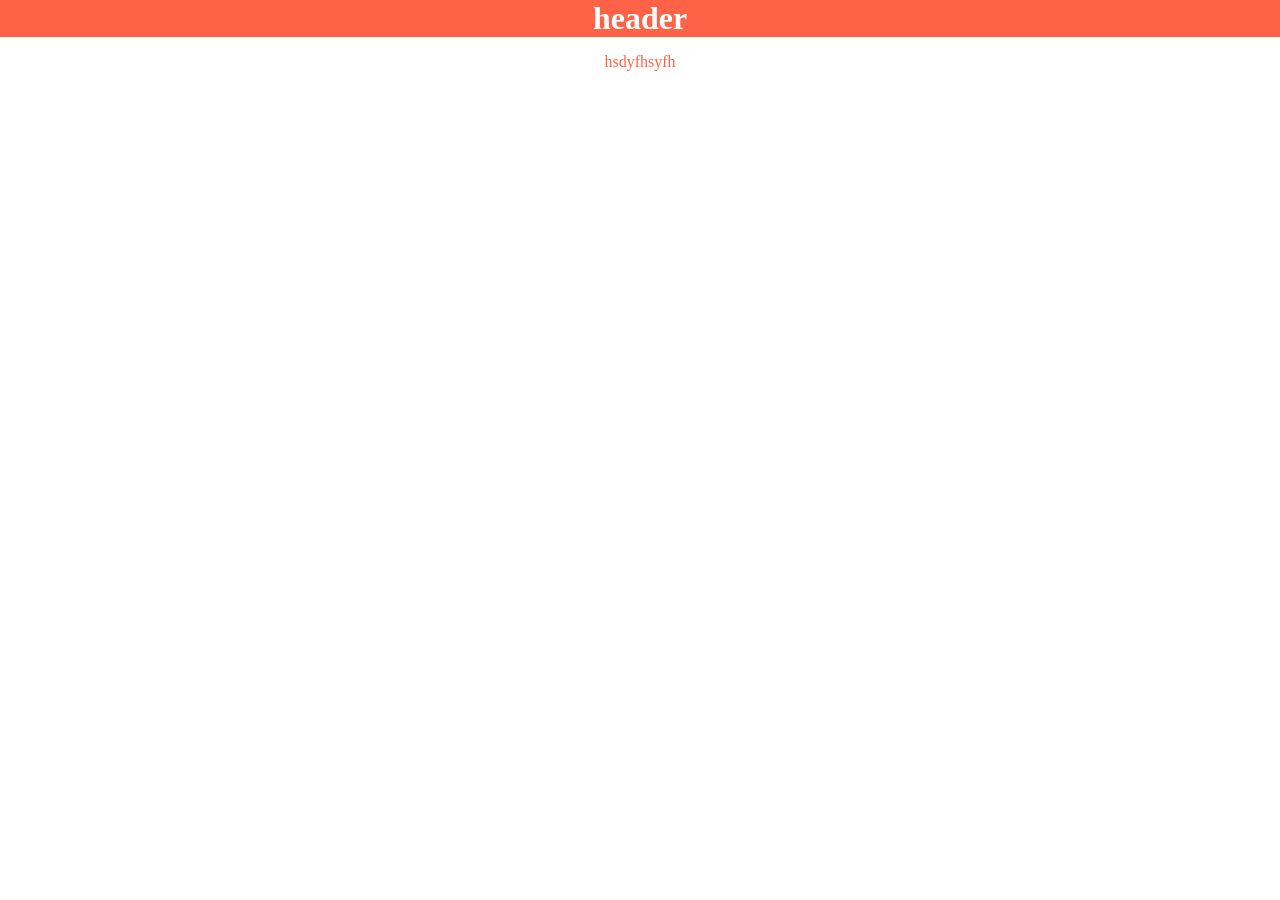
<file: MultipleFiles/MultipleFiles/example.html>
<!doctype html> 
 <html class="no-js" lang="en"> 
 <head> 
 <meta charset="utf-8"> 
 <title>Tester HTML Doc</title> 
 <meta name="viewport" content="width=device-width, initial-scale=1"> 
 <link rel="manifest" href="site.webmanifest"> 
 <link rel="stylesheet" href="style.css"> 
 <meta name="theme-color" content="#fafafa"> 
 </head> 
 <body> 
 <h1>header</h1> 
 <p>hsdyfhsyfh</p> 
 </body> 
 </html>
</file>
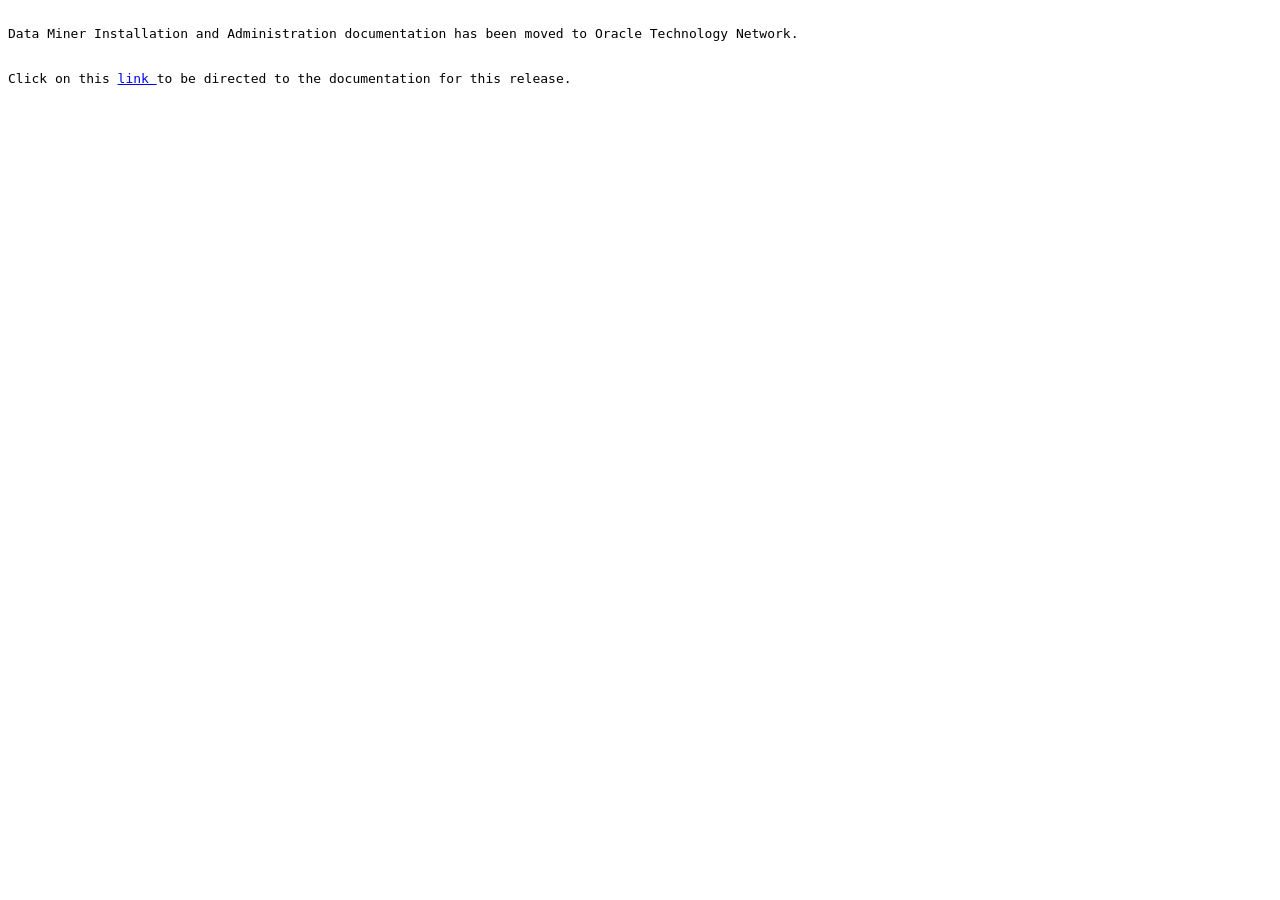
<file: 2025/SQL/SQLDeveloper.app/Contents/Resources/sqldeveloper/dataminer/scripts/install_scripts_readme.html>
<!DOCTYPE html PUBLIC "-//W3C//DTD HTML 4.01 Transitional//EN">
<html>
  <head>
    <meta http-equiv="content-type" content="text/html;
      charset=windows-1252">
    <title>Oracle Data Miner Installation</title>
  </head>
  <body>
    <br>
    <code>Data Miner Installation and Administration documentation has
      been moved to Oracle Technology Network.<br>
      <br>
      <br>
      Click on this <a
        href="http://www.oracle.com/pls/topic/lookup?ctx=E55747-01&amp;id=DMRIG">link
      </a>to be directed to the documentation for this release.</code><code></code>
    <ul>
    </ul>
  </body>
</html>
</file>
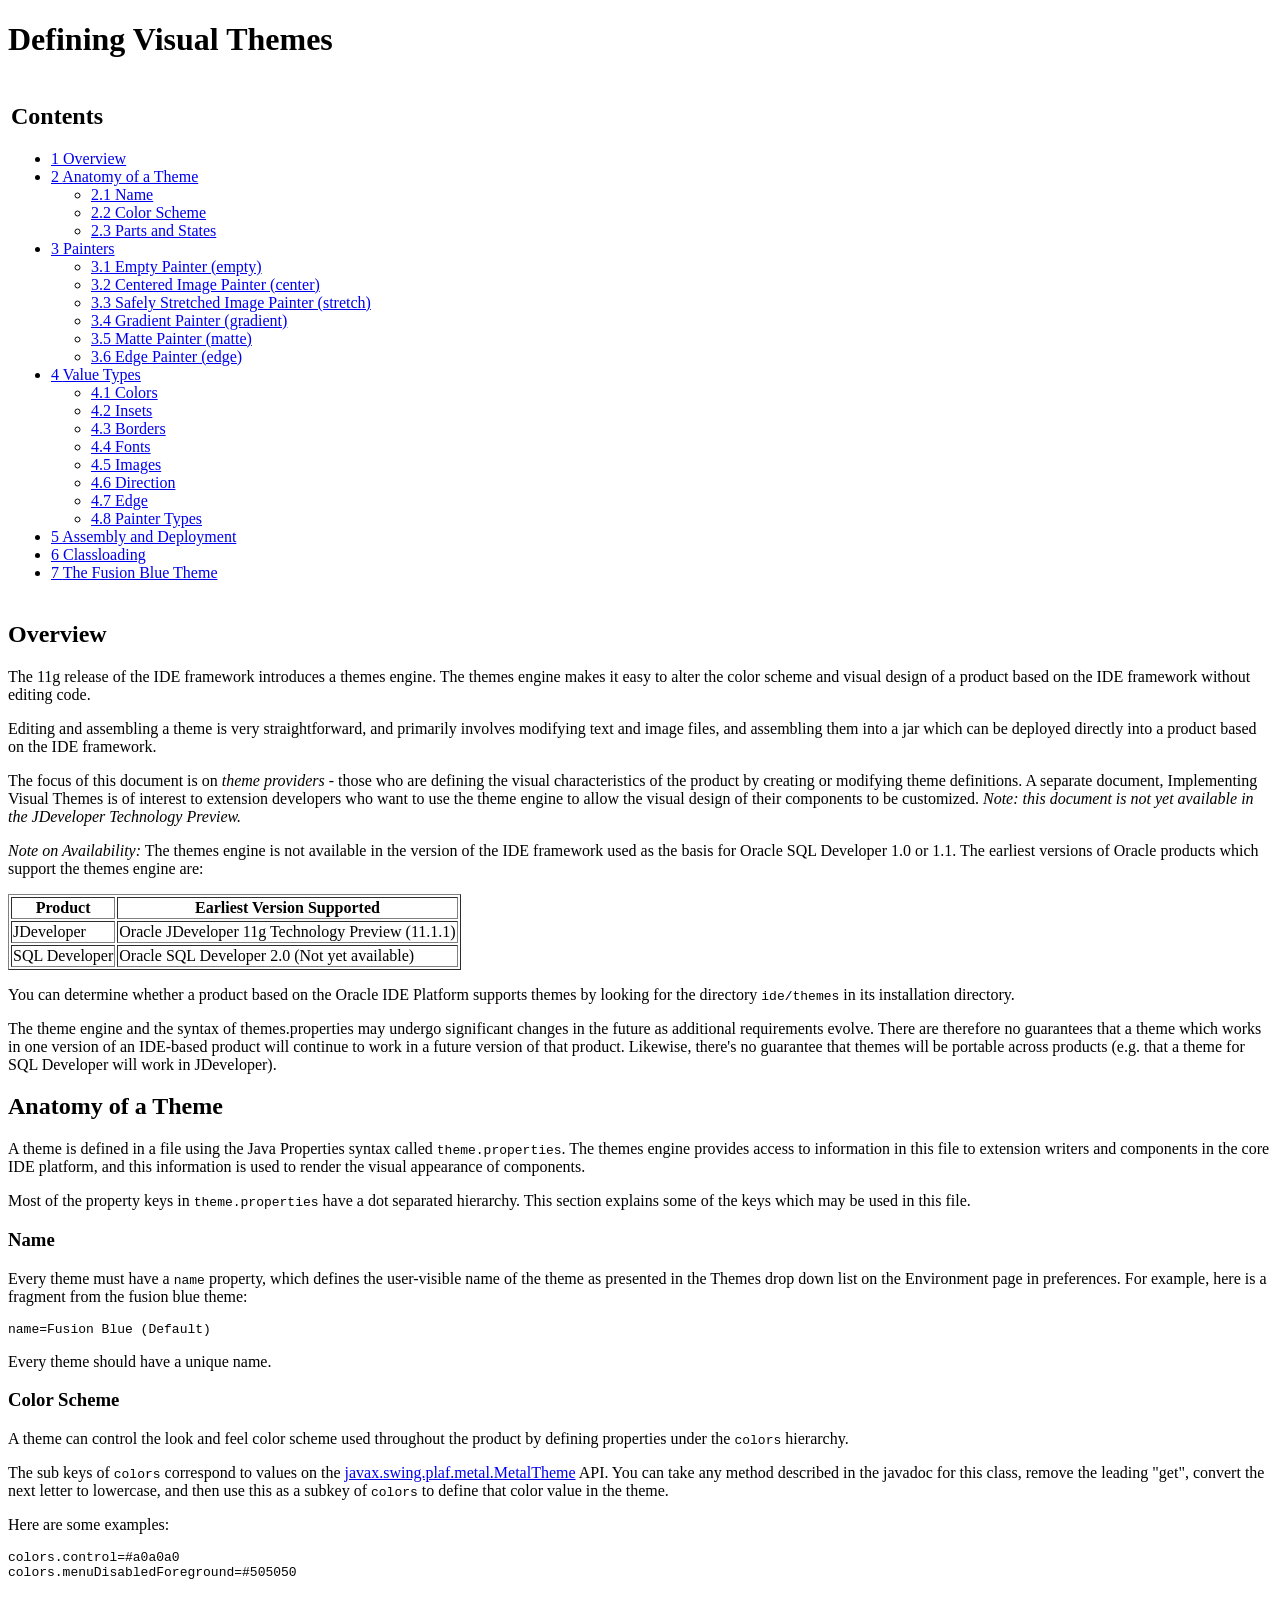
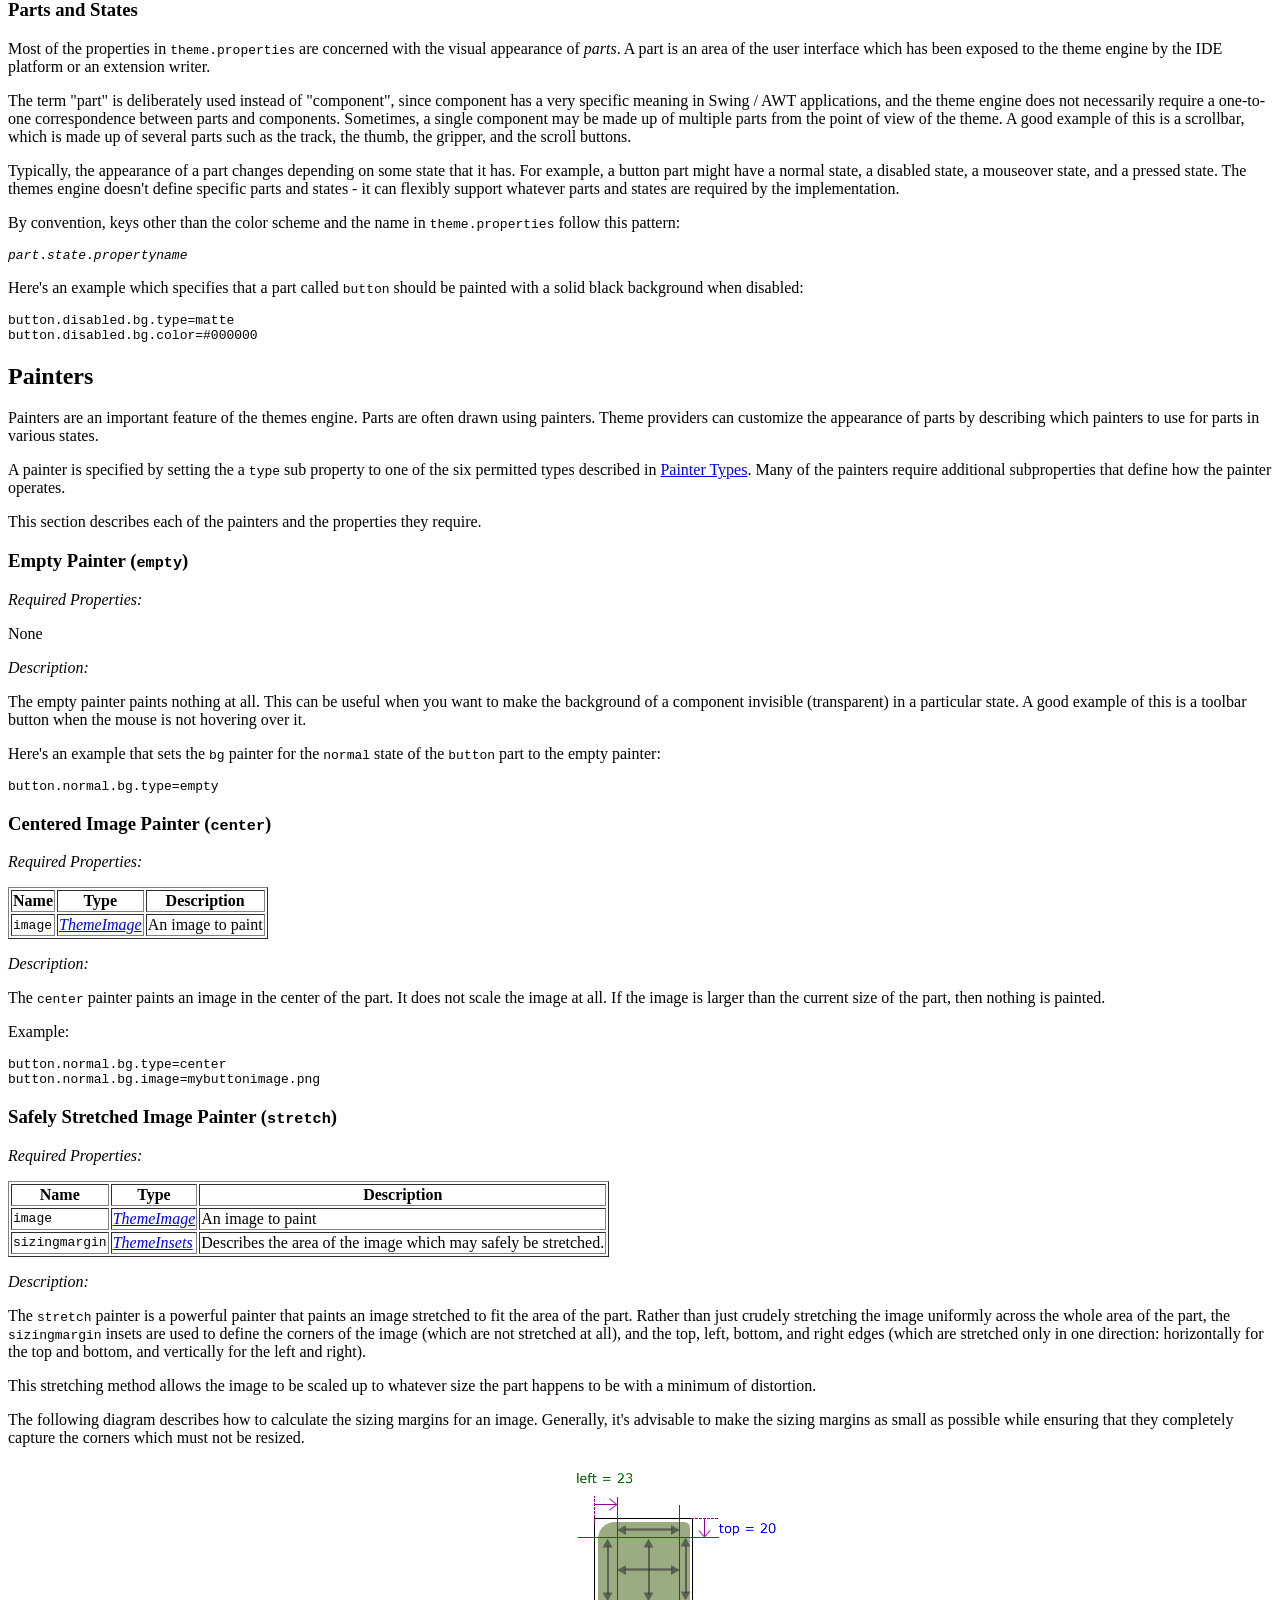
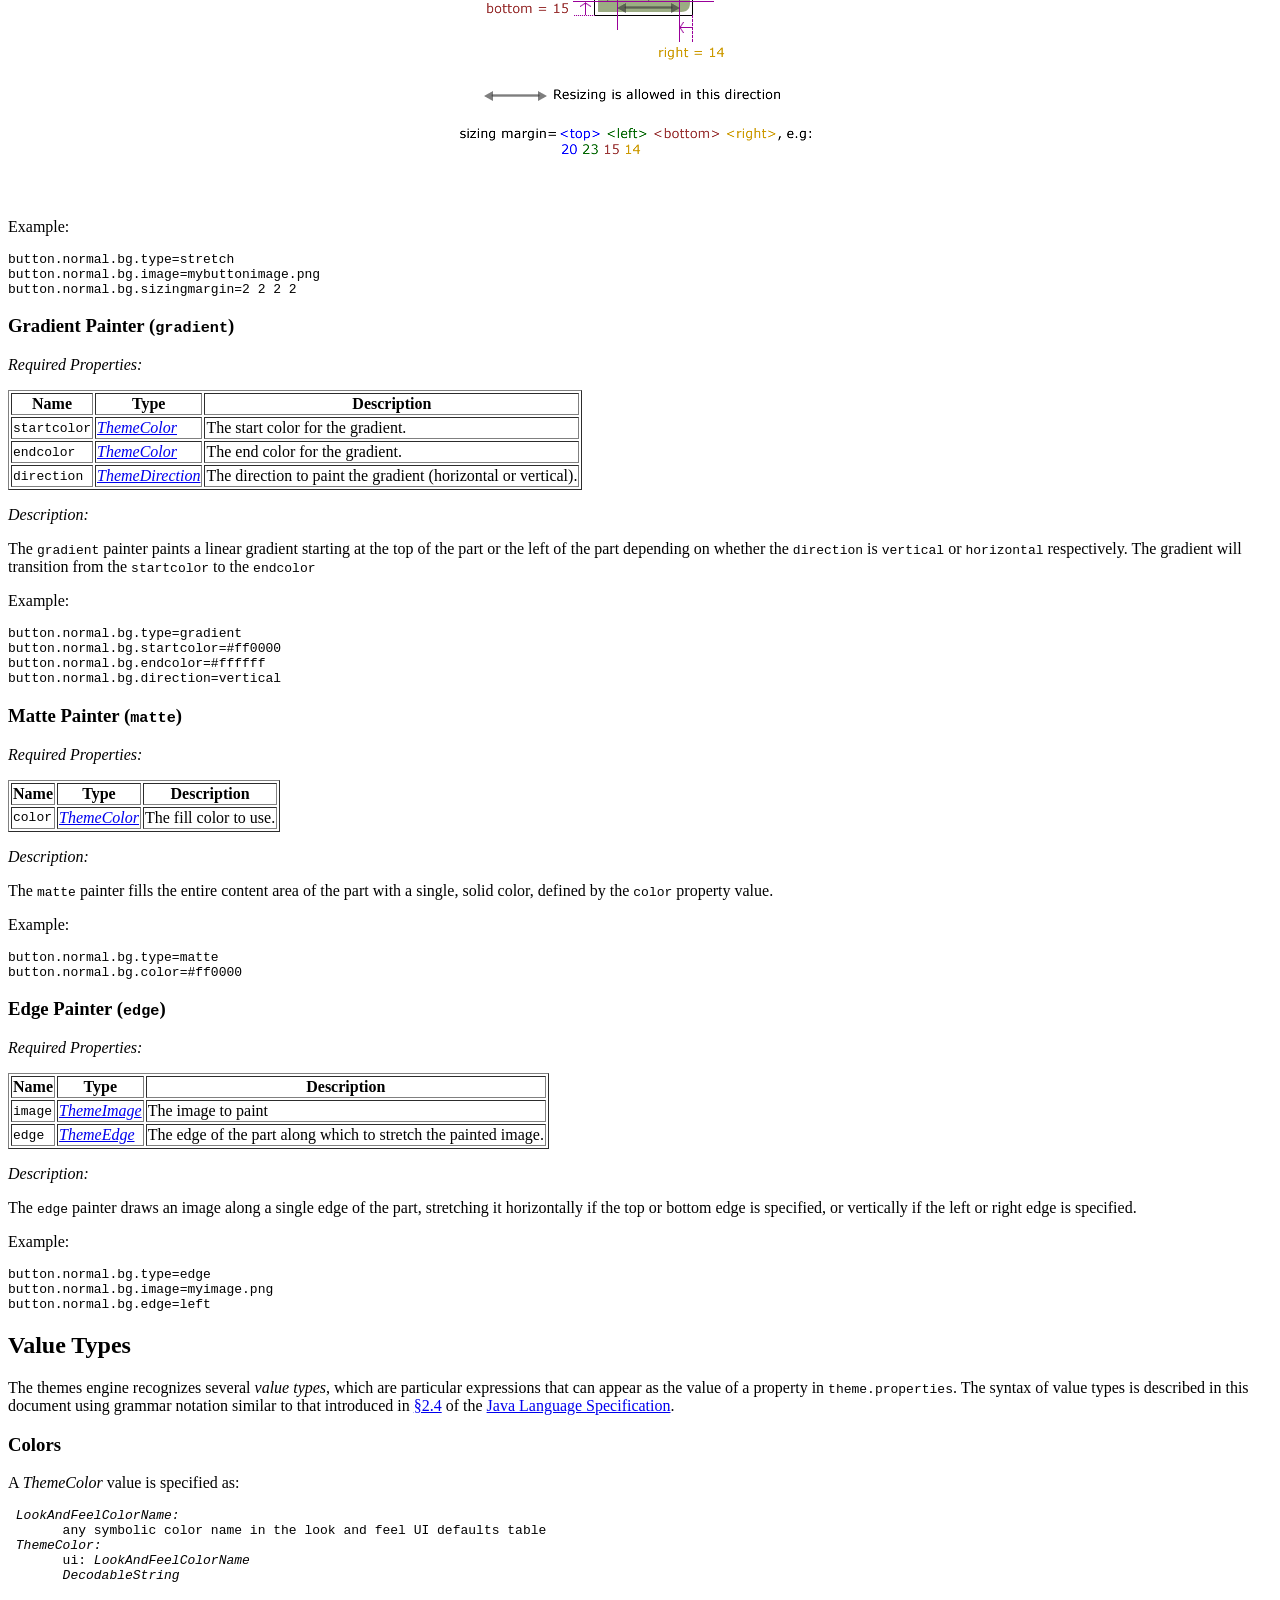
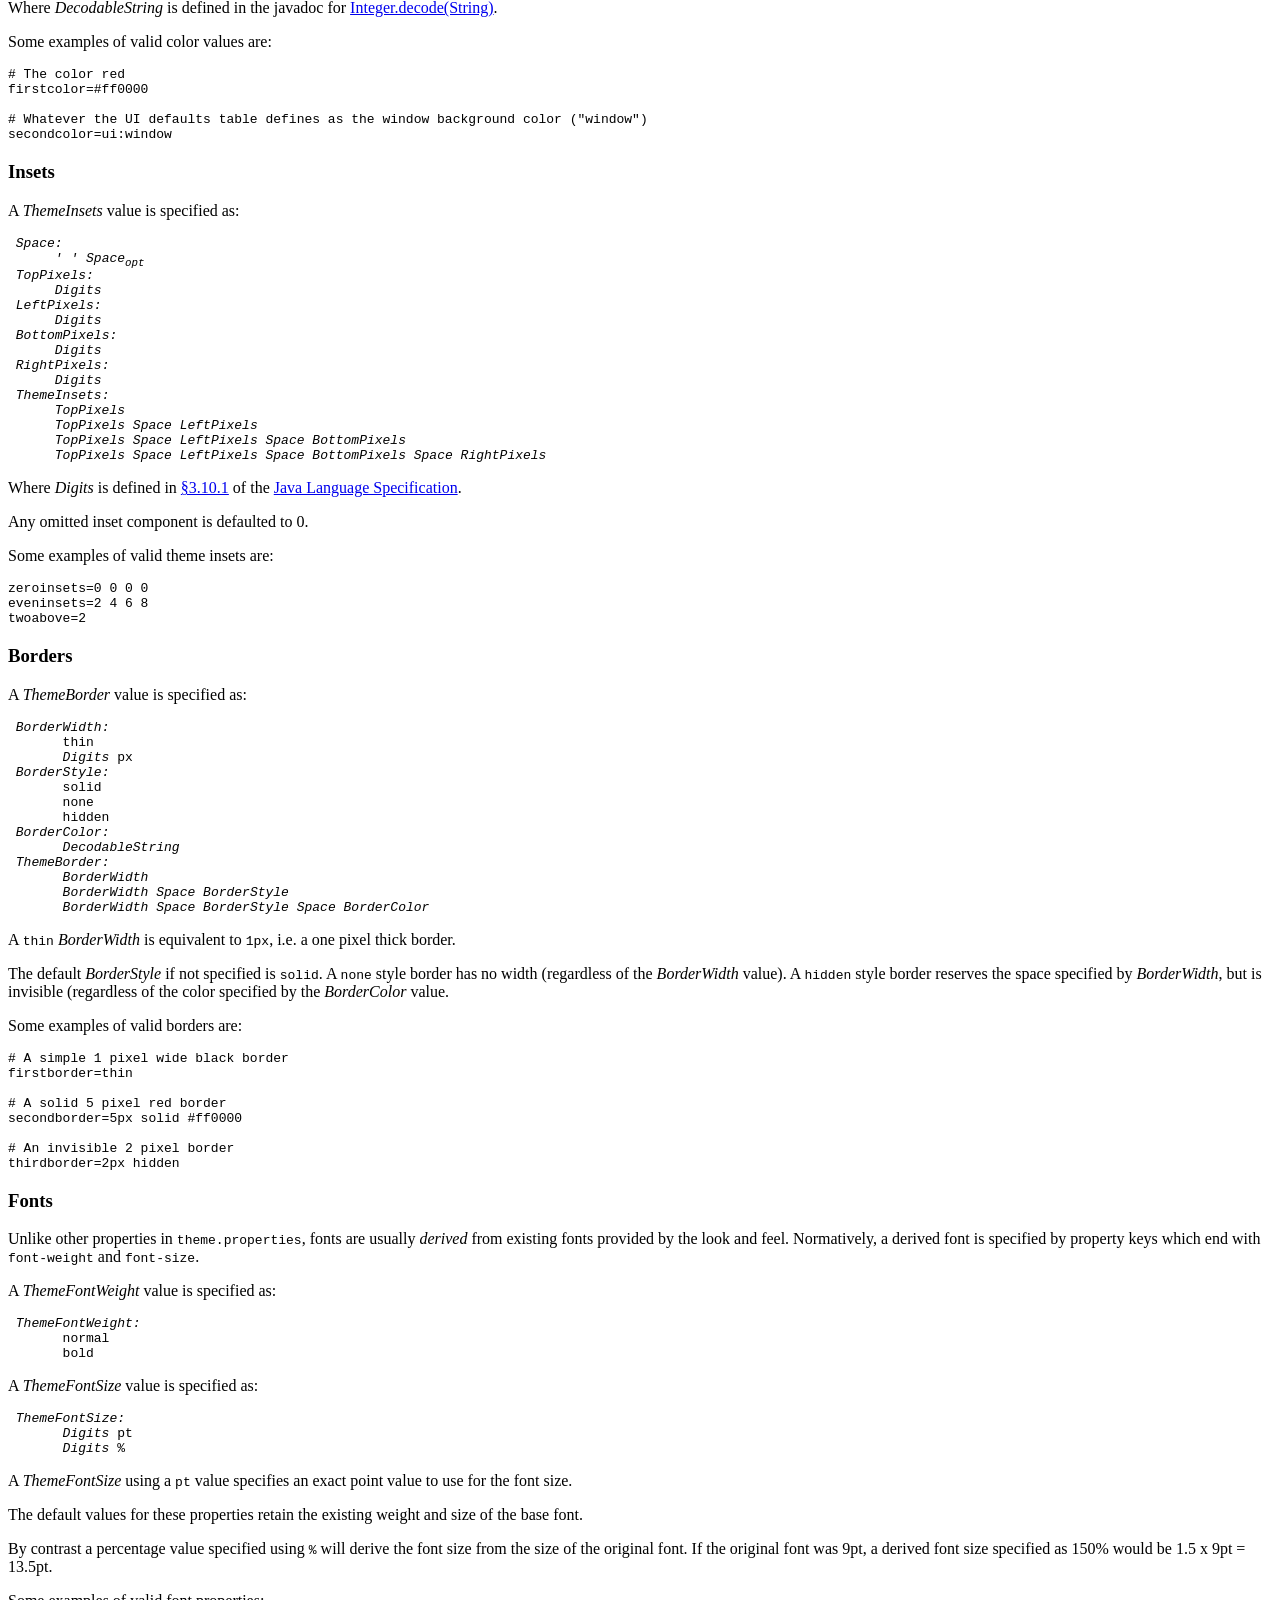
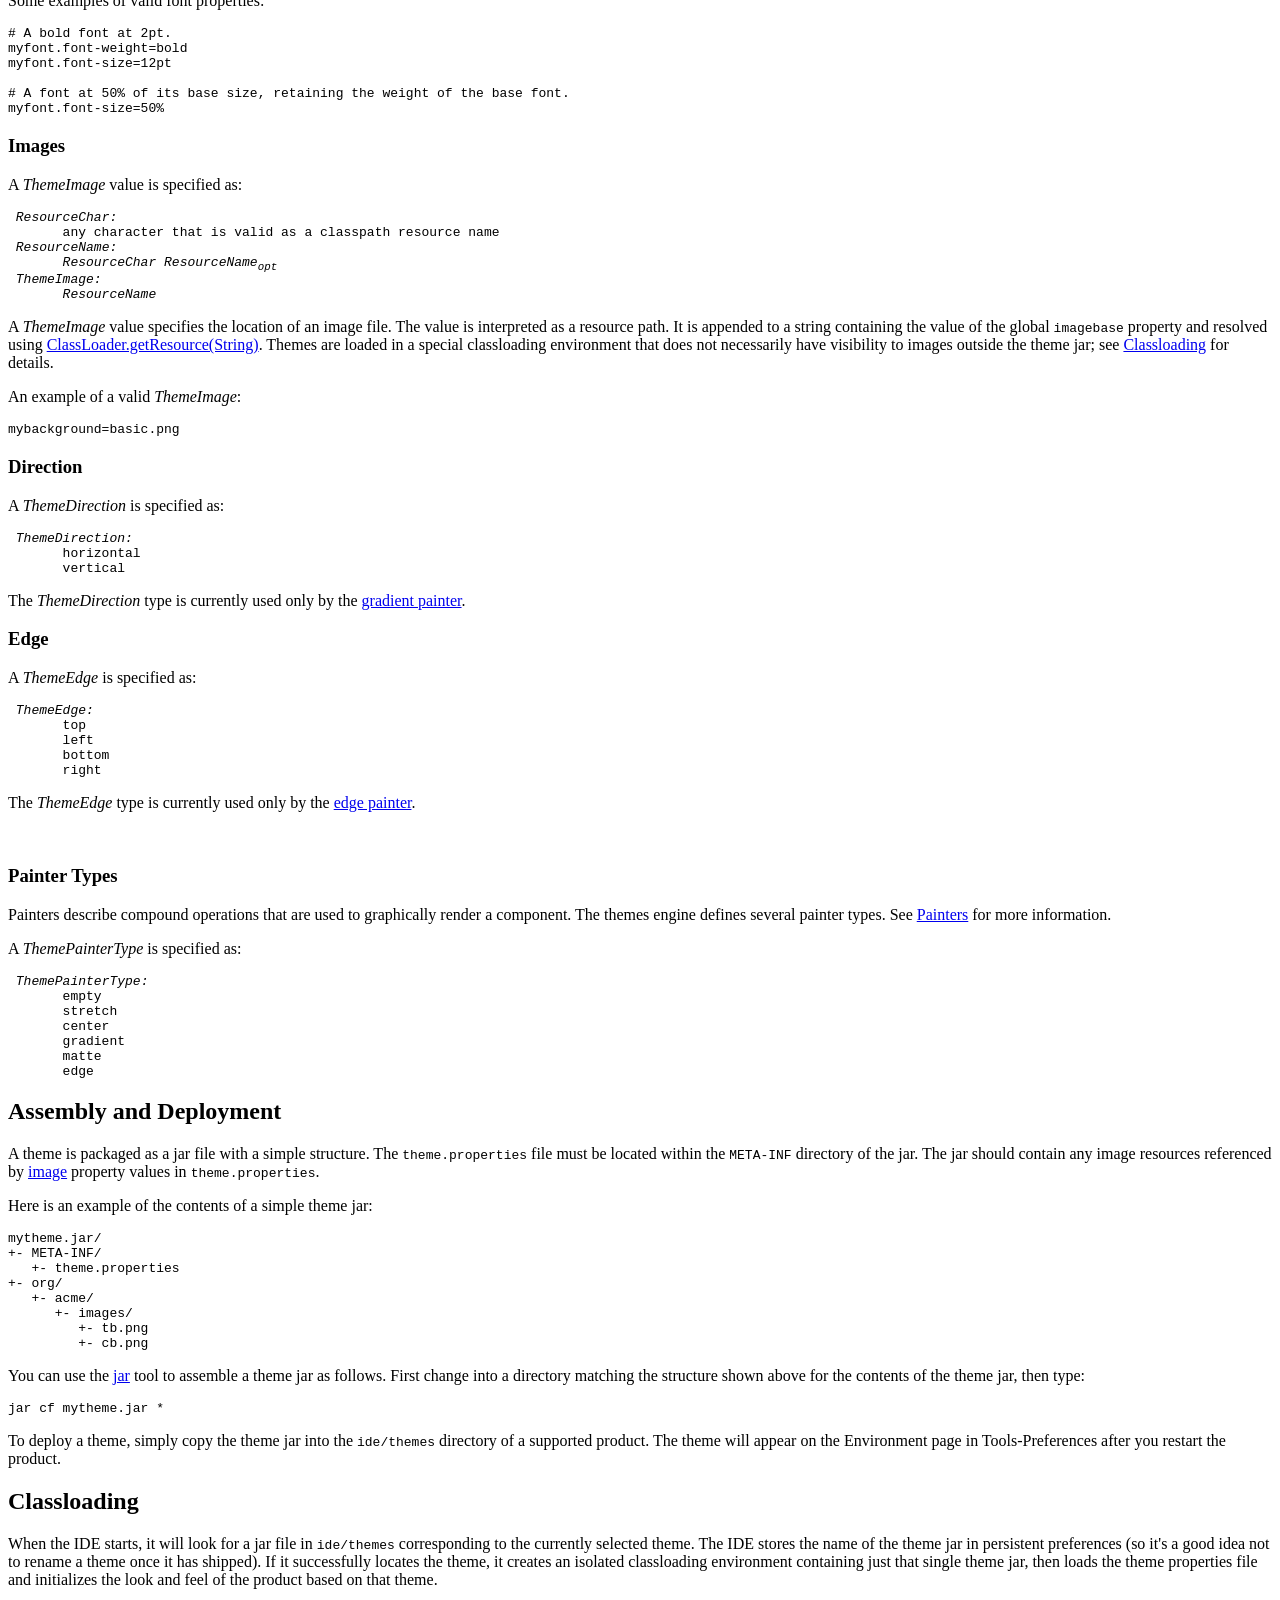
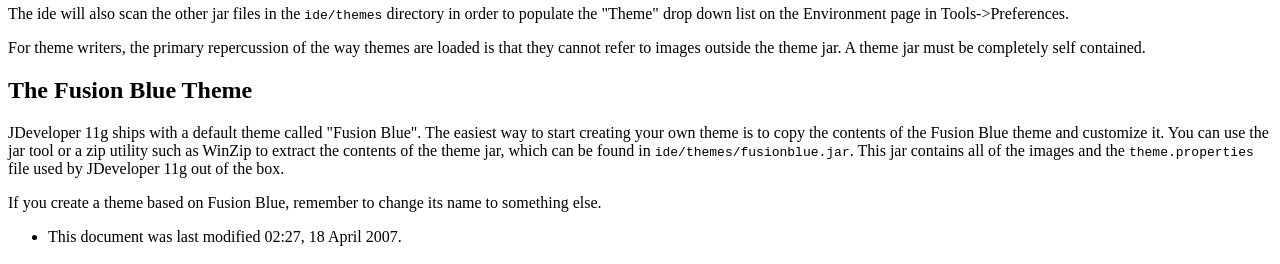
<file: 2025/SQL/SQLDeveloper.app/Contents/Resources/sqldeveloper/ide/themes/creating_themes.html>
<!DOCTYPE html PUBLIC "-//W3C//DTD XHTML 1.0 Transitional//EN" "http://www.w3.org/TR/xhtml1/DTD/xhtml1-transitional.dtd">
<html xmlns="http://www.w3.org/1999/xhtml" xml:lang="en" dir="ltr" lang="en"><head>

  
    <meta http-equiv="Content-Type" content="text/html; charset=utf-8">
    <meta name="KEYWORDS" content="Defining Visual Themes,Implementing Visual Themes">
<meta name="robots" content="index,follow">
<title>Defining Visual Themes</title>
</head><body class="ns-0">
    <div id="globalWrapper">
      <div id="column-content">
	<div id="content">
	  <a name="top" id="top"></a>
	  	  <h1 class="firstHeading">Defining Visual Themes</h1>
	  <div id="bodyContent">
	    <div id="contentSub"></div>
	    	    	    <!-- start content -->
	    <table id="toc" class="toc"><tbody><tr><td><div id="toctitle"><h2>Contents</h2> 
	    </div>
<ul>
<li class="toclevel-1"><a href="#Overview"><span class="tocnumber">1</span> <span class="toctext">Overview</span></a></li>
<li class="toclevel-1"><a href="#Anatomy_of_a_Theme"><span class="tocnumber">2</span> <span class="toctext">Anatomy of a Theme</span></a>
<ul>
<li class="toclevel-2"><a href="#Name"><span class="tocnumber">2.1</span> <span class="toctext">Name</span></a></li>
<li class="toclevel-2"><a href="#Color_Scheme"><span class="tocnumber">2.2</span> <span class="toctext">Color Scheme</span></a></li>
<li class="toclevel-2"><a href="#Parts_and_States"><span class="tocnumber">2.3</span> <span class="toctext">Parts and States</span></a></li>
</ul>
</li>
<li class="toclevel-1"><a href="#Painters"><span class="tocnumber">3</span> <span class="toctext">Painters</span></a>
<ul>
<li class="toclevel-2"><a href="#Empty_Painter_.28empty.29"><span class="tocnumber">3.1</span> <span class="toctext">Empty Painter (empty)</span></a></li>
<li class="toclevel-2"><a href="#Centered_Image_Painter_.28center.29"><span class="tocnumber">3.2</span> <span class="toctext">Centered Image Painter (center)</span></a></li>
<li class="toclevel-2"><a href="#Safely_Stretched_Image_Painter_.28stretch.29"><span class="tocnumber">3.3</span> <span class="toctext">Safely Stretched Image Painter (stretch)</span></a></li>
<li class="toclevel-2"><a href="#Gradient_Painter_.28gradient.29"><span class="tocnumber">3.4</span> <span class="toctext">Gradient Painter (gradient)</span></a></li>
<li class="toclevel-2"><a href="#Matte_Painter_.28matte.29"><span class="tocnumber">3.5</span> <span class="toctext">Matte Painter (matte)</span></a></li>
<li class="toclevel-2"><a href="#Edge_Painter_.28edge.29"><span class="tocnumber">3.6</span> <span class="toctext">Edge Painter (edge)</span></a></li>
</ul>
</li>
<li class="toclevel-1"><a href="#Value_Types"><span class="tocnumber">4</span> <span class="toctext">Value Types</span></a>
<ul>
<li class="toclevel-2"><a href="#Colors"><span class="tocnumber">4.1</span> <span class="toctext">Colors</span></a></li>
<li class="toclevel-2"><a href="#Insets"><span class="tocnumber">4.2</span> <span class="toctext">Insets</span></a></li>
<li class="toclevel-2"><a href="#Borders"><span class="tocnumber">4.3</span> <span class="toctext">Borders</span></a></li>
<li class="toclevel-2"><a href="#Fonts"><span class="tocnumber">4.4</span> <span class="toctext">Fonts</span></a></li>
<li class="toclevel-2"><a href="#Images"><span class="tocnumber">4.5</span> <span class="toctext">Images</span></a></li>
<li class="toclevel-2"><a href="#Direction"><span class="tocnumber">4.6</span> <span class="toctext">Direction</span></a></li>
<li class="toclevel-2"><a href="#Edge"><span class="tocnumber">4.7</span> <span class="toctext">Edge</span></a></li>
<li class="toclevel-2"><a href="#Painter_Types"><span class="tocnumber">4.8</span> <span class="toctext">Painter Types</span></a></li>
</ul>
</li>
<li class="toclevel-1"><a href="#Assembly_and_Deployment"><span class="tocnumber">5</span> <span class="toctext">Assembly and Deployment</span></a></li>
<li class="toclevel-1"><a href="#Classloading"><span class="tocnumber">6</span> <span class="toctext">Classloading</span></a></li>
<li class="toclevel-1"><a href="#The_Fusion_Blue_Theme"><span class="tocnumber">7</span> <span class="toctext">The Fusion Blue Theme</span></a></li>
</ul>
</td></tr></tbody></table>

<div class="editsection" style="float: right; margin-left: 5px;"></div>
<a name="Overview"></a><h2> Overview </h2>
<p>The 11g release of the IDE framework introduces a themes engine. The
themes engine makes it easy to alter the color scheme and visual design
of a product based on the IDE framework without editing code.
</p><p>Editing and assembling a theme is very straightforward, and
primarily involves modifying text and image files, and assembling them
into a jar which can be deployed directly into a product based on the
IDE framework.
</p>
<p>The focus of this document is on <i>theme providers</i> - those
who are defining the visual characteristics of the product by creating
or modifying theme definitions. A separate document, Implementing Visual Themes
is of interest to extension developers who want to use the theme engine
to allow the visual design of their components to be customized.
<em>Note: this document is not yet available in the JDeveloper Technology Preview. </em></p>
<p><i>Note on Availability:</i> The themes engine is not available
in the version of the IDE framework used as the basis for Oracle SQL
Developer 1.0 or 1.1. The earliest versions of Oracle products which
support the themes engine are:
</p>
<table border="1">
  <tbody><tr>
    <th>Product</th>
    <th>Earliest Version Supported</th>
  </tr>
  <tr>
    <td>JDeveloper</td>
    <td>Oracle JDeveloper 11g Technology Preview (11.1.1)</td>
  </tr>
  <tr>
    <td>SQL Developer</td>
    <td>Oracle SQL Developer 2.0 (Not yet available)</td>
  </tr>
</tbody></table>
<p>You can determine whether a product based on the Oracle IDE Platform supports themes by looking for the directory <code>ide/themes</code> in its installation directory.
</p><p>The theme engine and the syntax of themes.properties may undergo
significant changes in the future as additional requirements evolve.
There are therefore no guarantees that a theme which works in one
version of an IDE-based product will continue to work in a future
version of that product. Likewise, there's no guarantee that themes
will be portable across products (e.g. that a theme for SQL Developer
will work in JDeveloper).
</p>
<a name="Anatomy_of_a_Theme"></a>
<h2> Anatomy of a Theme </h2>
<p>A theme is defined in a file using the Java Properties syntax called <code>theme.properties</code>.
The themes engine provides access to information in this file to
extension writers and components in the core IDE platform, and this
information is used to render the visual appearance of components.
</p><p>Most of the property keys in <code>theme.properties</code> have a dot separated hierarchy. This section explains some of the keys which may be used in this file.
</p>
<a name="Name"></a>
<h3> Name </h3>
<p>Every theme must have a <code>name</code> property, which defines
the user-visible name of the theme as presented in the Themes drop down
list on the Environment page in preferences. For example, here is a
fragment from the fusion blue theme:
</p>
<pre>name=Fusion Blue (Default)
</pre>
<p>Every theme should have a unique name.
</p>
<a name="Color_Scheme"></a>
<h3> Color Scheme </h3>
<p>A theme can control the look and feel color scheme used throughout the product by defining properties under the <code>colors</code> hierarchy. 
</p><p>The sub keys of <code>colors</code> correspond to values on the <a href="http://java.sun.com/javase/6/docs/api/javax/swing/plaf/metal/MetalTheme.html" class="external text" title="http://java.sun.com/javase/6/docs/api/javax/swing/plaf/metal/MetalTheme.html" rel="nofollow">javax.swing.plaf.metal.MetalTheme</a>
API. You can take any method described in the javadoc for this class,
remove the leading "get", convert the next letter to lowercase, and
then use this as a subkey of <code>colors</code> to define that color value in the theme.
</p><p>Here are some examples:
</p>
<pre>colors.control=#a0a0a0
colors.menuDisabledForeground=#505050
</pre>
<a name="Parts_and_States"></a>
<h3> Parts and States </h3>
<p>Most of the properties in <code>theme.properties</code> are concerned with the visual appearance of <i>parts</i>.
A part is an area of the user interface which has been exposed to the
theme engine by the IDE platform or an extension writer. </p><p>The term "part" is deliberately used instead of "component",
since component has a very specific meaning in Swing / AWT
applications, and the theme engine does not necessarily require a
one-to-one correspondence between parts and components. Sometimes, a
single component may be made up of multiple parts from the point of
view of the theme. A good example of this is a scrollbar, which is made
up of several parts such as the track, the thumb, the gripper, and the
scroll buttons.
</p><p>Typically, the appearance of a part changes depending on some
state that it has. For example, a button part might have a normal
state, a disabled state, a mouseover state, and a pressed state. The
themes engine doesn't define specific parts and states - it can
flexibly support whatever parts and states are required by the
implementation. </p><p>By convention, keys other than the color scheme and the name in <code>theme.properties</code> follow this pattern:
</p><p><code>
</code></p>
<pre><i>part</i>.<i>state</i>.<i>propertyname</i>
</pre>
<p>
</p><p>Here's an example which specifies that a part called <code>button</code> should be painted with a solid black background when disabled:
</p>
<pre>button.disabled.bg.type=matte
button.disabled.bg.color=#000000
</pre>
<a name="Painters"></a>
<h2> Painters </h2>
<p>Painters are an important feature of the themes engine. Parts are
often drawn using painters. Theme providers can customize the
appearance of parts by describing which painters to use for parts in
various states.
</p><p>A painter is specified by setting the a <code>type</code> sub property to one of the six permitted types described in <a href="#Painter_Types" title="Defining Visual Themes">Painter Types</a>. Many of the painters require additional subproperties that define how the painter operates.
</p>
<p>This section describes each of the painters and the properties they require.
</p>
<a name="Empty_Painter_.28empty.29"></a>
<h3> Empty Painter (<code>empty</code>) </h3>
<p><i>Required Properties:</i>
</p><p>None
</p><p><i>Description:</i>
</p><p>The empty painter paints nothing at all. This can be useful when
you want to make the background of a component invisible (transparent)
in a particular state. A good example of this is a toolbar button when
the mouse is not hovering over it.
</p><p>Here's an example that sets the <code>bg</code> painter for the <code>normal</code> state of the <code>button</code> part to the empty painter:
</p>
<pre>button.normal.bg.type=empty
</pre>
<a name="Centered_Image_Painter_.28center.29"></a>
<h3> Centered Image Painter (<code>center</code>) </h3>
<p><i>Required Properties:</i>
</p>
<table border="1">
<tbody><tr>
<th>Name</th><th>Type</th><th>Description</th>
</tr>
<tr>
<td><code>image</code></td>
<td><i><a href="#Images" title="Defining Visual Themes">ThemeImage</a></i></td>
<td>An image to paint</td>
</tr>
</tbody></table>
<p><i>Description:</i>
</p><p>The <code>center</code> painter paints an image in the center of
the part. It does not scale the image at all. If the image is larger
than the current size of the part, then nothing is painted.
</p><p>Example:
</p>
<pre>button.normal.bg.type=center
button.normal.bg.image=mybuttonimage.png
</pre>
<a name="Safely_Stretched_Image_Painter_.28stretch.29"></a>
<h3> Safely Stretched Image Painter (<code>stretch</code>) </h3>
<p><i>Required Properties:</i>
</p>
<table border="1">
<tbody><tr>
<th>Name</th><th>Type</th><th>Description</th>
</tr>
<tr>
<td><code>image</code></td>
<td><i><a href="#Images" title="Defining Visual Themes">ThemeImage</a></i></td>
<td>An image to paint</td>
</tr>
<tr>
<td><code>sizingmargin</code></td>
<td><i><a href="#Insets" title="Defining Visual Themes">ThemeInsets</a></i></td>
<td>Describes the area of the image which may safely be stretched.</td>
</tr>
</tbody></table>
<p><i>Description:</i>
</p><p>The <code>stretch</code> painter is a powerful painter that
paints an image stretched to fit the area of the part. Rather than just
crudely stretching the image uniformly across the whole area of the
part, the <code>sizingmargin</code> insets are used to define the
corners of the image (which are not stretched at all), and the top,
left, bottom, and right edges (which are stretched only in one
direction: horizontally for the top and bottom, and vertically for the
left and right). </p><p>This stretching method allows the image to be scaled up to whatever size the part happens to be with a minimum of distortion.
</p><p>The following diagram describes how to calculate the sizing
margins for an image. Generally, it's advisable to make the sizing
margins as small as possible while ensuring that they completely
capture the corners which must not be resized.
</p><p></p><center>
  <img src="sizingmargins.png" alt="image:Sizingmargins.png" width="397" height="339" border="0" longdesc="/doc/Image:Sizingmargins.png">
</center>
<p>Example:
</p>
<pre>button.normal.bg.type=stretch
button.normal.bg.image=mybuttonimage.png
button.normal.bg.sizingmargin=2 2 2 2
</pre>
<a name="Gradient_Painter_.28gradient.29"></a>
<h3> Gradient Painter (<tt>gradient</tt>) </h3>
<p><i>Required Properties:</i>
</p>
<table border="1">
<tbody><tr>
<th>Name</th><th>Type</th><th>Description</th>
</tr>
<tr>
<td><code>startcolor</code></td>
<td><i><a href="#Colors" title="Defining Visual Themes">ThemeColor</a></i></td>
<td>The start color for the gradient.</td>
</tr>
<tr>
<td><code>endcolor</code></td>
<td><i><a href="#Colors" title="Defining Visual Themes">ThemeColor</a></i></td>
<td>The end color for the gradient.</td>
</tr>
<tr>
<td><code>direction</code></td>
<td><i><a href="#Direction" title="Defining Visual Themes">ThemeDirection</a></i></td>
<td>The direction to paint the gradient (horizontal or vertical).</td>
</tr>
</tbody></table>
<p><i>Description:</i>
</p><p>The <code>gradient</code> painter paints a linear gradient starting at the top of the part or the left of the part depending on whether the <code>direction</code> is <code>vertical</code> or <code>horizontal</code> respectively. The gradient will transition from the <code>startcolor</code> to the <code>endcolor</code>
</p><p>Example:
</p>
<pre>button.normal.bg.type=gradient
button.normal.bg.startcolor=#ff0000
button.normal.bg.endcolor=#ffffff
button.normal.bg.direction=vertical
</pre>
<a name="Matte_Painter_.28matte.29"></a>
<h3> Matte Painter (<code>matte</code>) </h3>
<p><i>Required Properties:</i>
</p>
<table border="1">
<tbody><tr>
<th>Name</th><th>Type</th><th>Description</th>
</tr>
<tr>
<td><code>color</code></td>
<td><i><a href="#Colors" title="Defining Visual Themes">ThemeColor</a></i></td>
<td>The fill color to use.</td>
</tr>
</tbody></table>
<p><i>Description:</i>
</p><p>The <code>matte</code> painter fills the entire content area of the part with a single, solid color, defined by the <code>color</code> property value.
</p><p>Example:
</p>
<pre>button.normal.bg.type=matte
button.normal.bg.color=#ff0000
</pre>
<a name="Edge_Painter_.28edge.29"></a>
<h3> Edge Painter (<code>edge</code>) </h3>
<p><i>Required Properties:</i>
</p>
<table border="1">
<tbody><tr>
<th>Name</th><th>Type</th><th>Description</th>
</tr>
<tr>
<td><code>image</code></td>
<td><i><a href="#Image" title="Defining Visual Themes">ThemeImage</a></i></td>
<td>The image to paint</td>
</tr>
<tr>
<td><code>edge</code></td>
<td><i><a href="#Edge" title="Defining Visual Themes">ThemeEdge</a></i></td>
<td>The edge of the part along which to stretch the painted image.</td>
</tr>
</tbody></table>
<p><i>Description:</i>
</p><p>The <code>edge</code> painter draws an image along a single edge
of the part, stretching it horizontally if the top or bottom edge is
specified, or vertically if the left or right edge is specified.
</p><p>Example:
</p>
<pre>button.normal.bg.type=edge
button.normal.bg.image=myimage.png
button.normal.bg.edge=left
</pre>
<a name="Value_Types"></a>
<h2> Value Types </h2>
<p>The themes engine recognizes several <i>value types</i>, which are particular expressions that can appear as the value of a property in <code>theme.properties</code>. The syntax of value types is described in this document using grammar notation similar to that introduced in <a href="http://java.sun.com/docs/books/jls/third_edition/html/grammars.html#2.4" class="external text" title="http://java.sun.com/docs/books/jls/third edition/html/grammars.html#2.4" rel="nofollow">§2.4</a> of the <a href="http://java.sun.com/docs/books/jls/third_edition/html/j3TOC.html" class="external text" title="http://java.sun.com/docs/books/jls/third edition/html/j3TOC.html" rel="nofollow">Java Language Specification</a>.
</p>
<a name="Colors"></a>
<h3> Colors </h3>
<p>A <i>ThemeColor</i> value is specified as:
</p><p><code>
</code></p>
<pre> <i>LookAndFeelColorName:</i>
       any symbolic color name in the look and feel UI defaults table
 <i>ThemeColor:</i>
       ui: <i>LookAndFeelColorName</i>
       <i>DecodableString</i>
</pre>
<p>
</p><p>Where <i>DecodableString</i> is defined in the javadoc for <a href="http://java.sun.com/javase/6/docs/api/java/lang/Integer.html#decode%28java.lang.String%29" class="external text" title="http://java.sun.com/javase/6/docs/api/java/lang/Integer.html#decode(java.lang.String)" rel="nofollow">Integer.decode(String)</a>.
</p><p>Some examples of valid color values are:
</p>
<pre># The color red
firstcolor=#ff0000

# Whatever the UI defaults table defines as the window background color ("window")
secondcolor=ui:window
</pre>
<a name="Insets"></a>
<h3> Insets </h3>
<p>A <i>ThemeInsets</i> value is specified as:
</p><p><code>
</code></p>
<pre> <i>Space:</i>
      <i>'</i> <i>'</i> <i>Space<sub>opt</sub></i>
 <i>TopPixels:</i>
      <i>Digits</i>
 <i>LeftPixels:</i>
      <i>Digits</i>
 <i>BottomPixels:</i>
      <i>Digits</i>
 <i>RightPixels:</i>
      <i>Digits</i>
 <i>ThemeInsets:</i>
      <i>TopPixels</i> 
      <i>TopPixels</i> <i>Space</i> <i>LeftPixels</i>
      <i>TopPixels</i> <i>Space</i> <i>LeftPixels</i> <i>Space</i> <i>BottomPixels</i>
      <i>TopPixels</i> <i>Space</i> <i>LeftPixels</i> <i>Space</i> <i>BottomPixels</i> <i>Space</i> <i>RightPixels</i>
</pre>
<p>
</p><p>Where <i>Digits</i> is defined in <a href="http://java.sun.com/docs/books/jls/third_edition/html/lexical.html#3.10.1" class="external text" title="http://java.sun.com/docs/books/jls/third edition/html/lexical.html#3.10.1" rel="nofollow">§3.10.1</a> of the <a href="http://java.sun.com/docs/books/jls/third_edition/html/j3TOC.html" class="external text" title="http://java.sun.com/docs/books/jls/third edition/html/j3TOC.html" rel="nofollow">Java Language Specification</a>.
</p><p>Any omitted inset component is defaulted to 0. 
</p><p>Some examples of valid theme insets are:
</p>
<pre>zeroinsets=0 0 0 0
eveninsets=2 4 6 8
twoabove=2
</pre>
<a name="Borders"></a>
<h3> Borders </h3>
<p>A <i>ThemeBorder</i> value is specified as:
</p><p><code>
</code></p>
<pre> <i>BorderWidth:</i>
       thin
       <i>Digits</i> px
 <i>BorderStyle:</i>
       solid
       none
       hidden
 <i>BorderColor:</i>
       <i>DecodableString</i>
 <i>ThemeBorder:</i>
       <i>BorderWidth</i>
       <i>BorderWidth</i> <i>Space</i> <i>BorderStyle</i>
       <i>BorderWidth</i> <i>Space</i> <i>BorderStyle</i> <i>Space</i> <i>BorderColor</i>
</pre>
<p>
</p><p>A <code>thin</code> <i>BorderWidth</i> is equivalent to <code>1px</code>, i.e. a one pixel thick border.
</p><p>The default <i>BorderStyle</i> if not specified is <code>solid</code>. A <code>none</code> style border has no width (regardless of the <i>BorderWidth</i> value). A <code>hidden</code> style border reserves the space specified by <i>BorderWidth</i>, but is invisible (regardless of the color specified by the <i>BorderColor</i> value.
</p><p>Some examples of valid borders are:
</p>
<pre># A simple 1 pixel wide black border
firstborder=thin

# A solid 5 pixel red border
secondborder=5px solid #ff0000

# An invisible 2 pixel border
thirdborder=2px hidden
</pre>
<a name="Fonts"></a>
<h3> Fonts </h3>
<p>Unlike other properties in <code>theme.properties</code>, fonts are usually <i>derived</i> from existing fonts provided by the look and feel. Normatively, a derived font is specified by property keys which end with <code>font-weight</code> and <code>font-size</code>.
</p><p>A <i>ThemeFontWeight</i> value is specified as:
</p><p><code>
</code></p>
<pre> <i>ThemeFontWeight:</i>
       normal
       bold
</pre>
<p>
</p><p>A <i>ThemeFontSize</i> value is specified as:
</p><p><code>
</code></p>
<pre> <i>ThemeFontSize:</i>
       <i>Digits</i> pt
       <i>Digits</i> %
</pre>
<p>
</p><p>A <i>ThemeFontSize</i> using a <code>pt</code> value specifies an exact point value to use for the font size. 
</p><p>The default values for these properties retain the existing weight and size of the base font.
</p><p>By contrast a percentage value specified using <code>%</code>
will derive the font size from the size of the original font. If the
original font was 9pt, a derived font size specified as 150% would be
1.5 x 9pt = 13.5pt.
</p><p>Some examples of valid font properties:
</p>
<pre># A bold font at 2pt.
myfont.font-weight=bold
myfont.font-size=12pt

# A font at 50% of its base size, retaining the weight of the base font.
myfont.font-size=50%
</pre>
<a name="Images"></a>
<h3> Images </h3>
<p>A <i>ThemeImage</i> value is specified as:
</p><p><code>
</code></p>
<pre> <i>ResourceChar:</i>
       any character that is valid as a classpath resource name
 <i>ResourceName:</i>
       <i>ResourceChar</i> <i>ResourceName<sub>opt</sub></i>
 <i>ThemeImage:</i>
       <i>ResourceName</i>
</pre>
<p>
</p><p>A <i>ThemeImage</i> value specifies the location of an image
file. The value is interpreted as a resource path. It is appended to a
string containing the value of the global <code>imagebase</code> property and resolved using <a href="http://java.sun.com/javase/6/docs/api/java/lang/ClassLoader.html#getResource%28java.lang.String%29" class="external text" title="http://java.sun.com/javase/6/docs/api/java/lang/ClassLoader.html#getResource(java.lang.String)" rel="nofollow">ClassLoader.getResource(String)</a>.
Themes are loaded in a special classloading environment that does not
necessarily have visibility to images outside the theme jar; see <a href="#Classloading" title="">Classloading</a> for details.
</p><p>An example of a valid <i>ThemeImage</i>:
</p>
<pre>mybackground=basic.png
</pre>
<a name="Direction"></a>
<h3> Direction </h3>
<p>A <i>ThemeDirection</i> is specified as:
</p><p><code>
</code></p>
<pre> <i>ThemeDirection:</i>
       horizontal
       vertical
</pre>
<p>
</p><p>The <i>ThemeDirection</i> type is currently used only by the <a href="#Gradient_Painter" title="Defining Visual Themes">gradient painter</a>.
</p>
<a name="Edge"></a>
<h3> Edge </h3>
<p>A <i>ThemeEdge</i> is specified as:
</p><p><code>
</code></p>
<pre> <i>ThemeEdge:</i>
       top
       left
       bottom
       right
</pre>
<p>
</p><p>The <i>ThemeEdge</i> type is currently used only by the <a href="#Edge_Painter" title="Defining Visual Themes">edge painter</a>.
</p>
<p>&nbsp;</p>
<a name="Painter_Types"></a>
<h3> Painter Types </h3>
<p>Painters describe compound operations that are used to graphically
render a component. The themes engine defines several painter types.
See <a href="#Painters" title="">Painters</a> for more information.
</p><p>A <i>ThemePainterType</i> is specified as:
</p><p><code>
</code></p>
<pre> <i>ThemePainterType:</i>
       empty
       stretch
       center
       gradient
       matte
       edge
</pre>
<p>
</p><p><a name="Assembly_and_Deployment"></a>
</p>
<h2> Assembly and Deployment </h2>
<p>A theme is packaged as a jar file with a simple structure. The <code>theme.properties</code> file must be located within the <code>META-INF</code> directory of the jar. The jar should contain any image resources referenced by <a href="#Images" title="Defining Visual Themes">image</a> property values in <code>theme.properties</code>.</p>
<p>Here is an example of the contents of a simple theme jar:
</p>
<pre>mytheme.jar/
+- META-INF/
   +- theme.properties
+- org/
   +- acme/
      +- images/
         +- tb.png
         +- cb.png
</pre>
<p>You can use the <a href="http://java.sun.com/javase/6/docs/technotes/guides/jar/index.html" class="external text" title="http://java.sun.com/javase/6/docs/technotes/guides/jar/index.html" rel="nofollow">jar</a>
tool to assemble a theme jar as follows. First change into a directory
matching the structure shown above for the contents of the theme jar,
then type:
</p>
<pre>jar cf mytheme.jar *
</pre>
<p>To deploy a theme, simply copy the theme jar into the <code>ide/themes</code>
directory of a supported product. The theme will appear on the
Environment page in Tools-Preferences after you restart the product.
</p>
<a name="Classloading"></a>
<h2> Classloading </h2>
<p>When the IDE starts, it will look for a jar file in <code>ide/themes</code>
corresponding to the currently selected theme. The IDE stores the name
of the theme jar in persistent preferences (so it's a good idea not to
rename a theme once it has shipped). If it successfully locates the
theme, it creates an isolated classloading environment containing just
that single theme jar, then loads the theme properties file and
initializes the look and feel of the product based on that theme.
</p><p>The ide will also scan the other jar files in the <code>ide/themes</code> directory in order to populate the "Theme" drop down list on the Environment page in Tools-&gt;Preferences.
</p><p>For theme writers, the primary repercussion of the way themes
are loaded is that they cannot refer to images outside the theme jar. A
theme jar must be completely self contained.
</p>
<a name="The_Fusion_Blue_Theme"></a>
<h2> The Fusion Blue Theme </h2>
<p>JDeveloper 11g ships with a default theme called "Fusion Blue". The
easiest way to start creating your own theme is to copy the contents of
the Fusion Blue theme and customize it. You can use the jar tool or a
zip utility such as WinZip to extract the contents of the theme jar,
which can be found in <code>ide/themes/fusionblue.jar</code>. This jar contains all of the images and the <code>theme.properties</code> file used by JDeveloper 11g out of the box. 
</p><p>If you create a theme based on Fusion Blue, remember to change its name to something else.
</p>
	  </div>
	</div>
      </div>
      <div id="footer">
        <ul id="f-list">
	  <li id="f-lastmod"> This document was last modified 02:27, 18 April 2007.</li>	  
	  </ul>
      </div>
    </div>
</body></html>
</file>
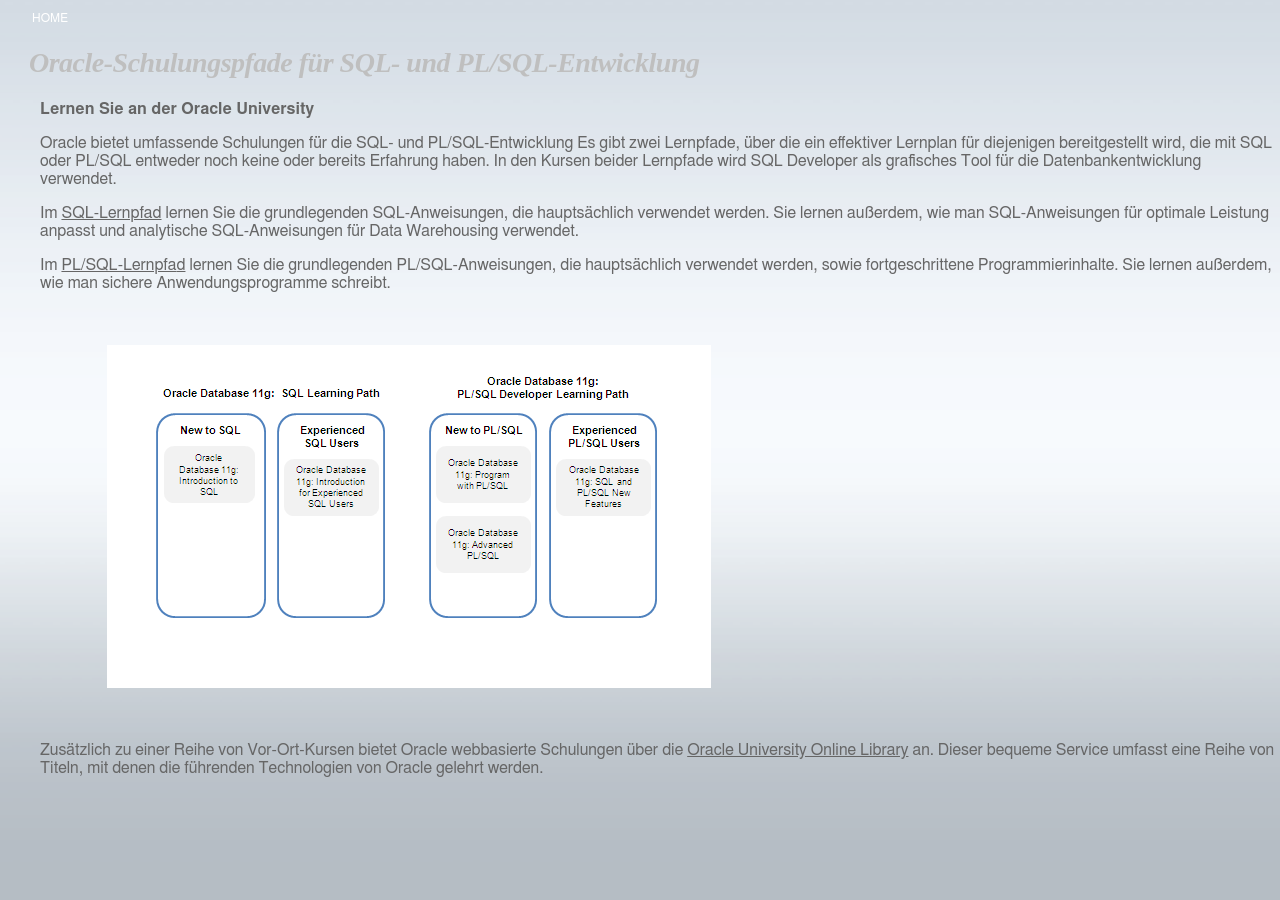
<file: 2025/SQL/SQLDeveloper.app/Contents/Resources/sqldeveloper/sqldeveloper/doc/welcome/de/Training.html>
<!DOCTYPE HTML PUBLIC "-//W3C//DTD HTML 4.01 Transitional//EN">


<html>

<head><title>Schulung für SQL Developer</TITLE>

<meta http-equiv="Content-Type" content="text/html;charset=UTF-8">
<link media="screen" href="../main.css" type="text/css" rel="stylesheet">
<link media="screen" href="../footer_style.css" type="text/css" rel="stylesheet">

<script type="text/javascript" src="../startPage_script.js"></script>

<meta content="MSHTML 6.00.6000.16608" name="GENERATOR"></HEAD>

<body bgcolor="#b3b9c1" id="trainingPage" onload="detectBrowser()">
<div id="training_path">
  <div style="margin-left: 10px; margin-top:8px; letter-spacing: -0.5px;">Oracle-Schulungspfade für SQL- und PL/SQL-Entwicklung </div>
</div>



<div style="margin-left: 40px; margin-top:100px; color: #666666"><strong>Lernen Sie an der Oracle University</strong></div>
<p></p>
<div style="margin-left: 40px; color: #666666">
  <p>Oracle bietet umfassende Schulungen für die SQL- und PL/SQL-Entwicklung Es gibt zwei Lernpfade, über die ein effektiver Lernplan für diejenigen bereitgestellt wird, die mit SQL oder PL/SQL entweder noch keine oder bereits Erfahrung haben. In den Kursen beider Lernpfade wird SQL Developer als grafisches Tool für die Datenbankentwicklung verwendet.</p>
  <p>Im <a href="custom:external:http://education.oracle.com/pls/web_prod-plq-dad/db_pages.getlppage?page_id=212&path=DBSL"><u>SQL-Lernpfad</u></a> lernen Sie die grundlegenden SQL-Anweisungen, die hauptsächlich verwendet werden. Sie lernen außerdem, wie man SQL-Anweisungen für optimale Leistung anpasst und analytische SQL-Anweisungen für Data Warehousing verwendet.</p>
  <p>Im <strong> </strong><a href="custom:external:http://education.oracle.com/pls/web_prod-plq-dad/db_pages.getlppage?page_id=212&path=DBPS"><u>PL/SQL-Lernpfa</u></a><a href="custom:external:http://education.oracle.com/pls/web_prod-plq-dad/db_pages.getlppage?page_id=212&path=DBPS"><u>d</u></a> lernen Sie die grundlegenden PL/SQL-Anweisungen, die hauptsächlich verwendet werden, sowie fortgeschrittene Programmierinhalte. Sie lernen außerdem, wie man sichere Anwendungsprogramme schreibt. </p>
  <p>&nbsp;</p>
</div>



<table>
<tr>
    <td width="100"></td>
    <td><img src="../welcomeImages/TPaths.png"></td>
</tr>
</table>

<div style="margin-left: 40px; color: #666666">
  <p>&nbsp;</p>
  <p>Zusätzlich zu einer Reihe von Vor-Ort-Kursen bietet Oracle webbasierte Schulungen über die <a href="custom:external:http://www.oracle.com/education/oln/"><u>Oracle University Online Library</u></a> an. Dieser bequeme Service umfasst eine Reihe von Titeln, mit denen die führenden Technologien von Oracle gelehrt werden. </p>
  <p>&nbsp;</p>
</div>

<div style="Z-INDEX: 50; LEFT: 32px; POSITION: absolute; TOP: 650 width: 249px; height: 16px; width: 51px; top: 12px;"><a class="bottomBannerItem" href="welcome.html" target="blank">HOME</a></div>


</body>

</html>
</file>
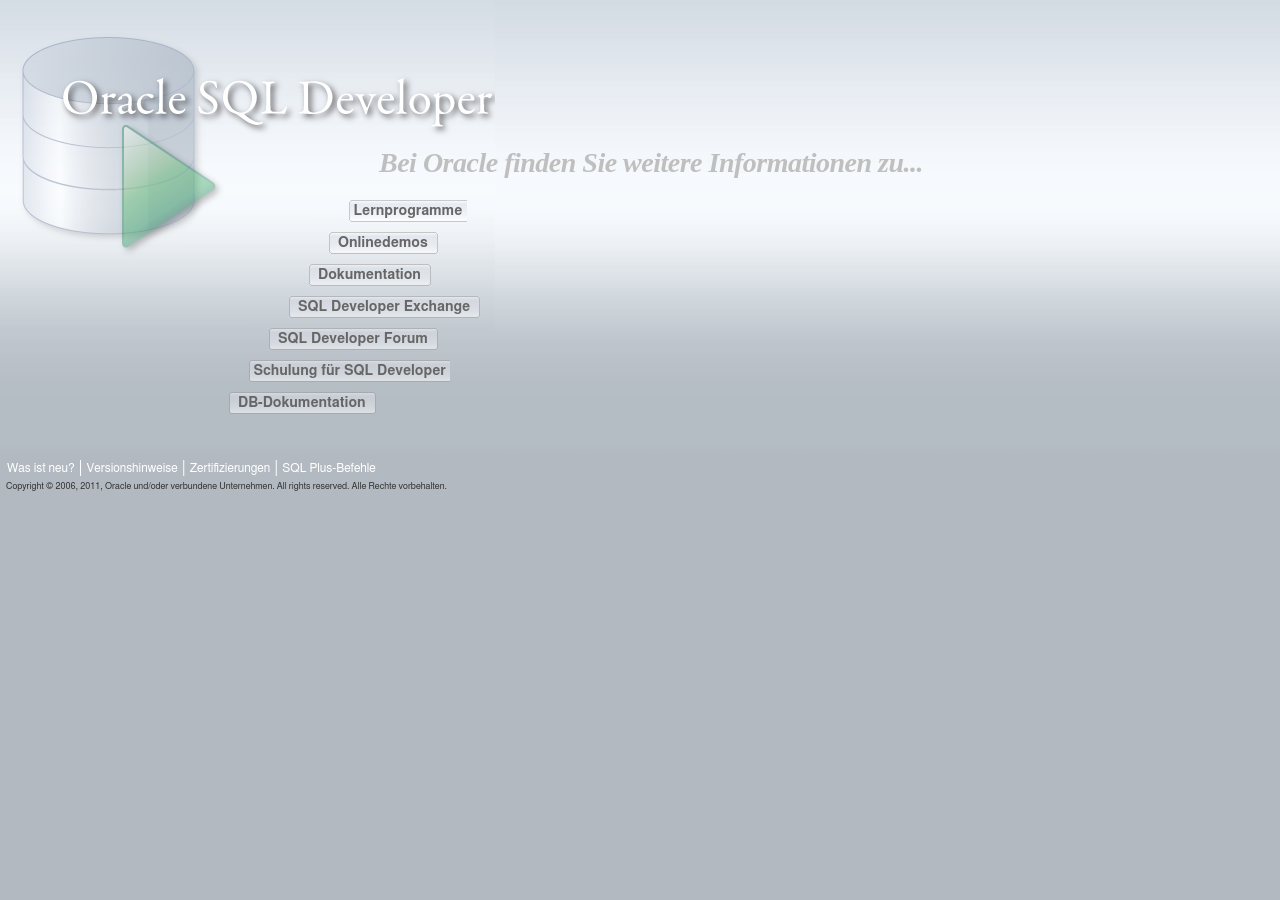
<file: 2025/SQL/SQLDeveloper.app/Contents/Resources/sqldeveloper/sqldeveloper/doc/welcome/de/welcome.html>
<!DOCTYPE HTML PUBLIC "-//W3C//DTD HTML 4.01 Transitional//EN">

<html>

<head><title>Startseite</TITLE>

<meta http-equiv="Content-Type" content="text/html;charset=UTF-8">

<link media="screen" href="../main.css" type="text/css" rel="stylesheet">
<link media="screen" href="../footer_style.css" type="text/css" rel="stylesheet">

<script type="text/javascript" src="../startPage_script.js"></script>

<meta content="MSHTML 6.00.6000.16608" name="GENERATOR"></HEAD>

<body bgcolor="#b3b9c1" id="frontPage" onload="detectBrowser()">

<div style="Z-INDEX: 50; LEFT: 349px; POSITION: absolute; TOP: 200px; width: 88px; height: 22px;">
  <table id="menu_item_1" border="0" cellpadding="0" cellspacing="0" onmouseover="showDescription('Work through the tutorial exercises');" onmouseout="mouseOut('item1');" onmousedown="clickMenu('item1');" onmouseup="mouseOut('item1');">
<tr>
      <td width="9" class="link_text_left" id="link_1_left">&nbsp;</td>
      <td width="64" class="link_text_center" id="link_1_center"><a href="custom:external:http://www.oracle.com/technetwork/developer-tools/sql-developer/obe-082749.html" style="white-space:nowrap;" target="_blank">Lernprogramme </a></td>
      <td width="10" class="link_text_right" id="link_1_right">&nbsp;</td>
</tr>
</table>
</div>


<div style="Z-INDEX: 50; LEFT: 329px; POSITION: absolute; TOP: 232px; height: 22px; width: 187px;">
  <table border="0" cellpadding="0" cellspacing="0" id="menu_item_2" onmouseover="showDescription('Watch online demonstrations');" onmouseout="mouseOut('item2');" onmousedown="clickMenu('item2');" onmouseup="mouseOut('item2');"><tr>
      <td id="link_2_left" class="link_text_left">&nbsp;</td>
      <td id="link_2_center" class="link_text_center"><a href="custom:external:http://www.oracle.com/technetwork/developer-tools/sql-developer/viewlets-082331.html" style="white-space:nowrap;" target="_blank">Onlinedemos</a></td>
      <td id="link_2_right" class="link_text_right">&nbsp;</td>
</tr>
</table>
</div>

<div style="Z-INDEX: 50; LEFT: 309px; POSITION: absolute; TOP: 264px; height: 22px;">

  <table border="0" cellpadding="0" cellspacing="0" id="menu_item_3" onmouseover="showDescription('Read the SQL Developer user manuals');" onmouseout="mouseOut('item3');" onmousedown="clickMenu('item3');" onmouseup="mouseOut('item3');"><tr>
      <td id="link_3_left" class="link_text_left">&nbsp;</td>
      <td id="link_3_center" class="link_text_center"><a href="custom:external:http://www.oracle.com/pls/topic/lookup?ctx=sqldev31&id=homepage" target="_blank">Dokumentation</a></td>
      <td id="link_3_right" class="link_text_right">&nbsp;</td>
</tr>
</table>
</div>


<div style="Z-INDEX: 50; LEFT: 289px; POSITION: absolute; TOP: 296px; width: 210px; height: 22px;">
  <table border="0" cellpadding="0" cellspacing="0" id="menu_item_4" onmouseover="showDescription('Add to or vote on new feature requests; share Oracle SQL Developer tips, snippets and reports');" onmouseout="mouseOut('item4');" onmousedown="clickMenu('item4');" onmouseup="mouseOut('item4');"><tr>
      <td id="link_4_left" class="link_text_left">&nbsp;</td>
      <td id="link_4_center" class="link_text_center"><a href="custom:external:http://htmldb.oracle.com/pls/otn/f?p=42626:16:754061658980250" style="white-space:nowrap;" target="_blank">SQL Developer Exchange </a></td>
      <td id="link_4_right" class="link_text_right">&nbsp;</td>
</tr>
</table>
</div>

<div style="Z-INDEX: 50; LEFT: 269px; POSITION: absolute; TOP: 328px; width: 180px; height: 22px;">
  <table border="0" cellpadding="0" cellspacing="0" id="menu_item_5" onmouseover="showDescription('Participate in the SQL Developer discussion forum');" onmouseout="mouseOut('item5');" onmousedown="clickMenu('item5');" onmouseup="mouseOut('item5');"><tr>
      <td id="link_5_left" class="link_text_left">&nbsp;</td>
      <td id="link_5_center" class="link_text_center"><a href="custom:external:http://forums.oracle.com/forums/forum.jspa?forumID=260" style="white-space:nowrap;" target="_blank">SQL Developer Forum</a></td>
      <td id="link_5_right" class="link_text_right">&nbsp;</td>
</tr>
</table>
</div>

<div style="Z-INDEX: 50; LEFT: 249px; POSITION: absolute; TOP: 360px; width: 200px; height: 22px;">
  <table border="0" cellpadding="0" cellspacing="0" id="menu_item_6" onmouseover="showDescription('Review the Oracle University SQL and PL/SQL learning paths');" onmouseout="mouseOut('item6');" onmousedown="clickMenu('item6');" onmouseup="mouseOut('item6');"><tr>
      <td id="link_6_left" class="link_text_left">&nbsp;</td>
      <td id="link_6_center" class="link_text_center"><a href="Training.html" style="white-space:nowrap;" target="newTab">Schulung für SQL Developer</a></td>
      <td id="link_6_right" class="link_text_right">&nbsp;</td>
</tr>
</table>
</div>

<div style="Z-INDEX: 50; LEFT: 229px; POSITION: absolute; TOP: 392px; width: 158px; height: 22px;">
  <table border="0" cellpadding="0" cellspacing="0" id="menu_item_7" onmouseover="showDescription('Read the online database documentation for SQL and PL/SQL syntax and learn more about the Oracle database');" onmouseout="mouseOut('item6');" onmousedown="clickMenu('item6');" onmouseup="mouseOut('item7');"><tr>
      <td id="link_7_left" class="link_text_left">&nbsp;</td>
      <td id="link_7_center" class="link_text_center"><a href="custom:external:http://www.oracle.com/technetwork/database/enterprise-edition/documentation/index.html" target="_self">DB-Dokumentation</a></td>
      <td id="link_7_right" class="link_text_right">&nbsp;</td>
</tr>
</table>
</div>


<div id="learn_how_to">
  <div style="margin-left: 10px; margin-top:5px; letter-spacing: -0.5px;">Bei Oracle finden Sie weitere Informationen zu...</div>
</div>

<div id="description_box" style="Z-INDEX: 60; LEFT: 28px; POSITION: absolute; TOP: 270px; width: 255px; height: 55px;"></div>


<div id="main_Image" style="Z-INDEX: 10; LEFT: 0px; POSITION: absolute; TOP: -6px;"></div>

<div id="bottomBanner" style="Z-INDEX: 50; LEFT: 7px; POSITION: absolute; TOP: 458px; width: 757px; height: 16px;">
<span> <a class="bottomBannerItem" href="custom:external:http://www.oracle.com/technetwork/developer-tools/sql-developer/sqldev31-newfeatures-486949.html">Was ist neu?</a> <span style="color:#ffffff;"> | </span> <a class="bottomBannerItem" href="custom:external:http://www.oracle.com/technetwork/developer-tools/sql-developer/sqldev31-ea-relnotes-487612.html">Versionshinweise</a><span style="color:#ffffff;"> |</span> <a class="bottomBannerItem" href="custom:external:http://www.oracle.com/technetwork/developer-tools/sql-developer/certification-096745.html">Zertifizierungen</a><span style="color:#ffffff;"> |</span> <a class="bottomBannerItem" href="custom:external:http://www.oracle.com/technetwork/developer-tools/sql-developer/sql-worksheet-commands-097146.html">SQL Plus-Befehle</a><span style="color:#ffffff;"></span>
</div>





<div id="copyRight" style="Z-INDEX: 50; LEFT: -1px; POSITION: absolute; TOP: 482px; width: 757px;"><a class="copyRight" href="custom:jdevShowHelpInWindow:help_legalnotices_html">Copyright © 2006, 2011, Oracle und/oder verbundene Unternehmen. All rights reserved. Alle Rechte vorbehalten. </a></div>
</span></BODY>

</HTML>
</file>
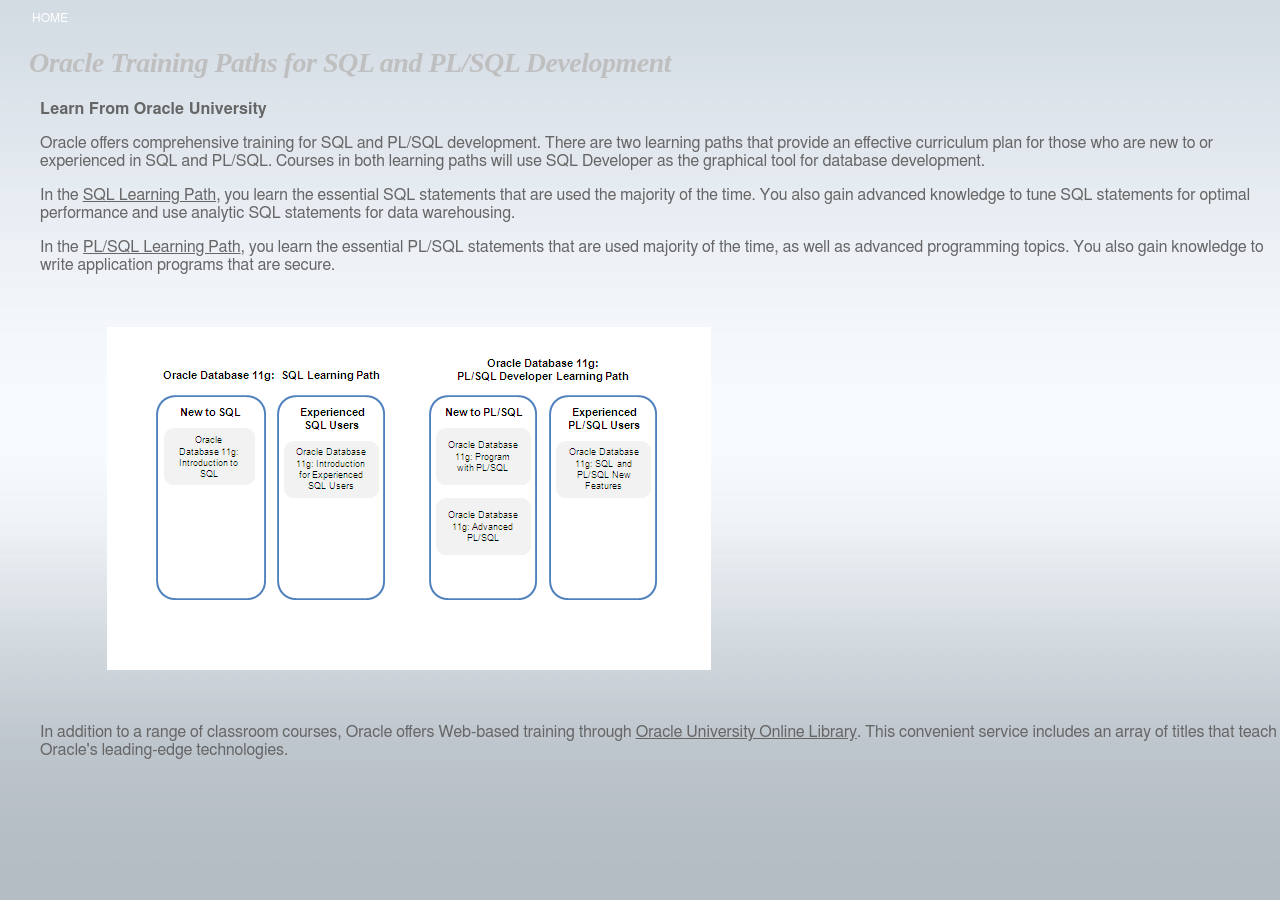
<file: 2025/SQL/SQLDeveloper.app/Contents/Resources/sqldeveloper/sqldeveloper/doc/welcome/en/Training.html>
<!DOCTYPE HTML PUBLIC "-//W3C//DTD HTML 4.01 Transitional//EN">


<HTML>

<HEAD><TITLE>SQL Developer Training</TITLE>

<meta http-equiv="Content-Type" content="text/html; charset=iso-8859-1"/>
<LINK media=screen href="../main.css" type=text/css rel=stylesheet>
<LINK media=screen href="../footer_style.css" type=text/css rel=stylesheet>

<script type="text/javascript" src="../startPage_script.js"></script>

<META content="MSHTML 6.00.6000.16608" name=GENERATOR></HEAD>

<BODY bgcolor="#b3b9c1" id=trainingPage onload=detectBrowser()>
<div id="training_path">
  <div style="margin-left: 10px; margin-top:8px; letter-spacing: -0.5px;">Oracle
    Training Paths for SQL and PL/SQL Development </div>
</div>



<div style="margin-left: 40px; margin-top:100px; color: #666666"><strong>Learn
  From Oracle University</strong></div>
<p></p>
<div style="margin-left: 40px; color: #666666">
  <p>Oracle offers comprehensive training for SQL and PL/SQL development. There
    are two learning paths that provide an effective curriculum plan for those
    who are new to or experienced in SQL and PL/SQL. Courses in both learning
    paths will use SQL Developer as the graphical tool for database development.</p>
  <p>In the <a href="custom:external:http://education.oracle.com/pls/web_prod-plq-dad/db_pages.getlppage?page_id=212&path=DBSL"><u>SQL
    Learning Path</u></a>, you learn the essential SQL statements that are used
    the majority of the time. You also gain advanced knowledge to tune SQL statements
    for optimal performance and use analytic SQL statements for data warehousing.</p>
  <p>In the<strong> </strong><a href="custom:external:http://education.oracle.com/pls/web_prod-plq-dad/db_pages.getlppage?page_id=212&path=DBPS"><u>PL/SQL
    Learning Pat</u></a><a href="custom:external:http://education.oracle.com/pls/web_prod-plq-dad/db_pages.getlppage?page_id=212&path=DBPS"><u>h</u></a>,
    you learn the essential PL/SQL statements that are used majority of the time,
    as well as advanced programming topics. You also gain knowledge to write application
    programs that are secure. </p>
  <p>&nbsp;</p>
</div>



<table>
<tr>
    <td WIDTH=100></td>
    <td><img src="../welcomeImages/TPaths.png"></td>
</tr>
</table>

<div style="margin-left: 40px; color: #666666">
  <p>&nbsp;</p>
  <p>In addition to a range of classroom courses, Oracle offers Web-based training
    through <a href="custom:external:http://www.oracle.com/education/oln/"><u>Oracle
    University Online Library</u></a>. This convenient service includes an array
    of titles that teach Oracle's leading-edge technologies. </p>
  <p>&nbsp;</p>
</div>

<div style="Z-INDEX: 50; LEFT: 32px; POSITION: absolute; TOP: 650 width: 249px; height: 16px; width: 51px; top: 12px;"><a class="bottomBannerItem" href="welcome.html" target="blank">HOME</a></div>


</body>

</html>
</file>
<file: MultipleFiles/MultipleFiles/style.css>
body, html {
    margin: 0;
    padding: 0;
}
h1, h2, h3, h4, h5, h6 {
    width: 100%;
    text-align: center;
    color: white;
    background-color: tomato;
    margin: 0;
    padding: 0;
}
p {
    text-align: center;
    color: tomato;
}
</file>
<file: 2025/SQL/SQLDeveloper.app/Contents/Resources/sqldeveloper/sqldeveloper/doc/welcome/main.css>
BODY {
	PADDING-RIGHT: 0px; 
	PADDING-LEFT: 0px; 
	PADDING-BOTTOM: 0px; 
	MARGIN: 0px; 
	PADDING-TOP: 0px; 
	font-family: Tahoma, Kalimati, FreeSans, Verdana, Arial, sans-serif;
	text-decoration: none;
}
a {
	cursor:pointer;
}

IMG {
	PADDING-RIGHT: 0px; 
	PADDING-LEFT: 0px; 
	PADDING-BOTTOM: 0px; 
	MARGIN: 0px; 
	PADDING-TOP: 0px;
}
#main_Image{
	background-image:url(welcomeImages/startpage_main.png);
	background-repeat: none;
	width: 495px;
	height: 339px;
}
#home_image{
	background-image:url(welcomeImages/welcome_r2_c2_f2_only.png);
	background-repeat: none;
}
#frontPage {
	background-image:url(welcomeImages/tile_2.png);
	background-repeat: repeat-x;
}
#trainingPage {
	background-image:url(welcomeImages/tile_1.png);
	background-repeat: repeat-x;
}
#training_path {
	color:#BFBFBF;
	font-family:Garamond Premr Pro smbd, Garamond Premr Pro, Garamond, serif;
	font-size:28px;
	font-style:italic;
	font-weight:bold;
	width: 810px;
	Z-INDEX: 50;
	LEFT: 19px;
	POSITION: absolute;
	TOP: 39px;
	height: 30px;
}
/*
A.titleLink:link {
	font-size: 15px;
	color: #666666;
	font-weight:bold;
	text-decoration:none;
}
A.titleLink:visited {
	font-size: 15px;
	color: #999999;
	font-weight:bold;
	text-decoration:none;
}
A.titleLink:hover {
	font-size: 15px;
	color: #003399;
	font-weight: bold;
	text-decoration:none;
}
*/
#description_box {
	font-size: 13px;
	color: #666666;
}

#seperator {
	color:#ffffff; 
	font-family:arial; 
	font-size:10px;
}

#learn_how_to {
	color:#BFBFBF;
	font-family:Garamond Premr Pro smbd, Garamond Premr Pro, Garamond, serif;
	font-size:28px;
	font-style:italic;
	font-weight:bold;
	width: 810px;
	Z-INDEX: 50;
	LEFT: 369px;
	POSITION: absolute;
	TOP: 142px;
	height: 30px;
}

/*#link_5_left {
	background-image:url(welcomeImages/default_left.png);
	height:22px;
	width:9px;
}

#link_5_center{
	background-image: url(welcomeImages/default_center.png);
}

#link_5_right {
	background-image:url(welcomeImages/default_right.png);
	width:10px;

}*/

.link_text_left {
	background-image:url(welcomeImages/default_left.png);
	width:9px;
}

.link_text_center {
	font-weight:bold;
	font-size: 14px;
	color: #666666;
	text-decoration:none;
	height:22px;
	background-image:url(welcomeImages/default_center.png);
	
}

.link_text_right {
	background-image:url(welcomeImages/default_right.png);
	width:10px;
}

.link_text_over_center {
	color: #003399;
	font-weight:bold;
	font-size: 14px;
	background-image:url(welcomeImages/mouse_over_center.png);
}

.link_text_over_left {
	background-image:url(welcomeImages/mouse_over_left.png);
	height:22px;
	width:9px;
}

.link_text_over_right {
	background-image:url(welcomeImages/mouse_over_right.png);
	width:10px;
}


.link_text_down_center {
	color: #999999;
	font-weight:bold;
	font-size: 14px;
	background-image:url(welcomeImages/mouse_down_center.png);
}

.link_text_down_left {
	background-image:url(welcomeImages/mouse_down_left.png);
	height:22px;
	width:9px;
}

.link_text_down_right {
	background-image:url(welcomeImages/mouse_down_right.png);
	width:10px;
}
a:link {
	color:#666666;
	text-decoration:none;
}

a:hover {
	color:#003399;
	text-decoration:none;
}
a:focus {
	color:#999999;
	text-decoration:none;
}
a:active{
	color:#999999;
	text-decoration:none;	
}
</file>
<file: 2025/SQL/SQLDeveloper.app/Contents/Resources/sqldeveloper/sqldeveloper/doc/welcome/footer_style.css>
#footer{
	height: 45px;
	position: fixed;
	bottom: 0;
	left: 0;
	width: 100%;
	background-color:#FFFFFF;
	font-size: 13px;
}

#footer_content{
	background-color:#A5AbB4;
	height: 33px;
	vertical-align: middle;
}
#links{
	margin-top: 10px;
	width: 700px;
	margin-left: 7px;
}
#copyRight_block {
	background-color:#FFFFFF;
	margin-top:5px;
	height:20px;
	font-family: Tahoma, Kalimati, FreeSans, Verdana, Arial, sans-serif;
}
A.bottomBannerItem{
	font-size: 12px;
	color: #ffffff;
	text-decoration:none;
	font-family: Tahoma, Kalimati, FreeSans, Verdana, Arial, sans-serif;
}
A.bottomBannerItem:hover {
	font-size: 12px;
	color: #003399;
	text-decoration:none;
	font-family: Tahoma, Kalimati, FreeSans, Verdana, Arial, sans-serif;
}
A.bottomBannerItem:focus {
	font-size: 12px;
	color: #003399;
	text-decoration:none;
	font-family: Tahoma, Kalimati, FreeSans, Verdana, Arial, sans-serif;
}

A.copyRight:link{
	color: #333333;
	font-size:9px;
	text-decoration:none;
	margin-left: 7px;
	font-family: Tahoma, Kalimati, FreeSans, Verdana, Arial, sans-serif;
}
A.copyRight:hover{
	color: #003399;
	font-size:9px;
	text-decoration:none;
	font-family: Tahoma, Kalimati, FreeSans, Verdana, Arial, sans-serif;
}
A.copyRight:focus{
	color: #003399;
	font-size:9px;
	text-decoration:none;
	font-family: Tahoma, Kalimati, FreeSans, Verdana, Arial, sans-serif;
}
</file>
